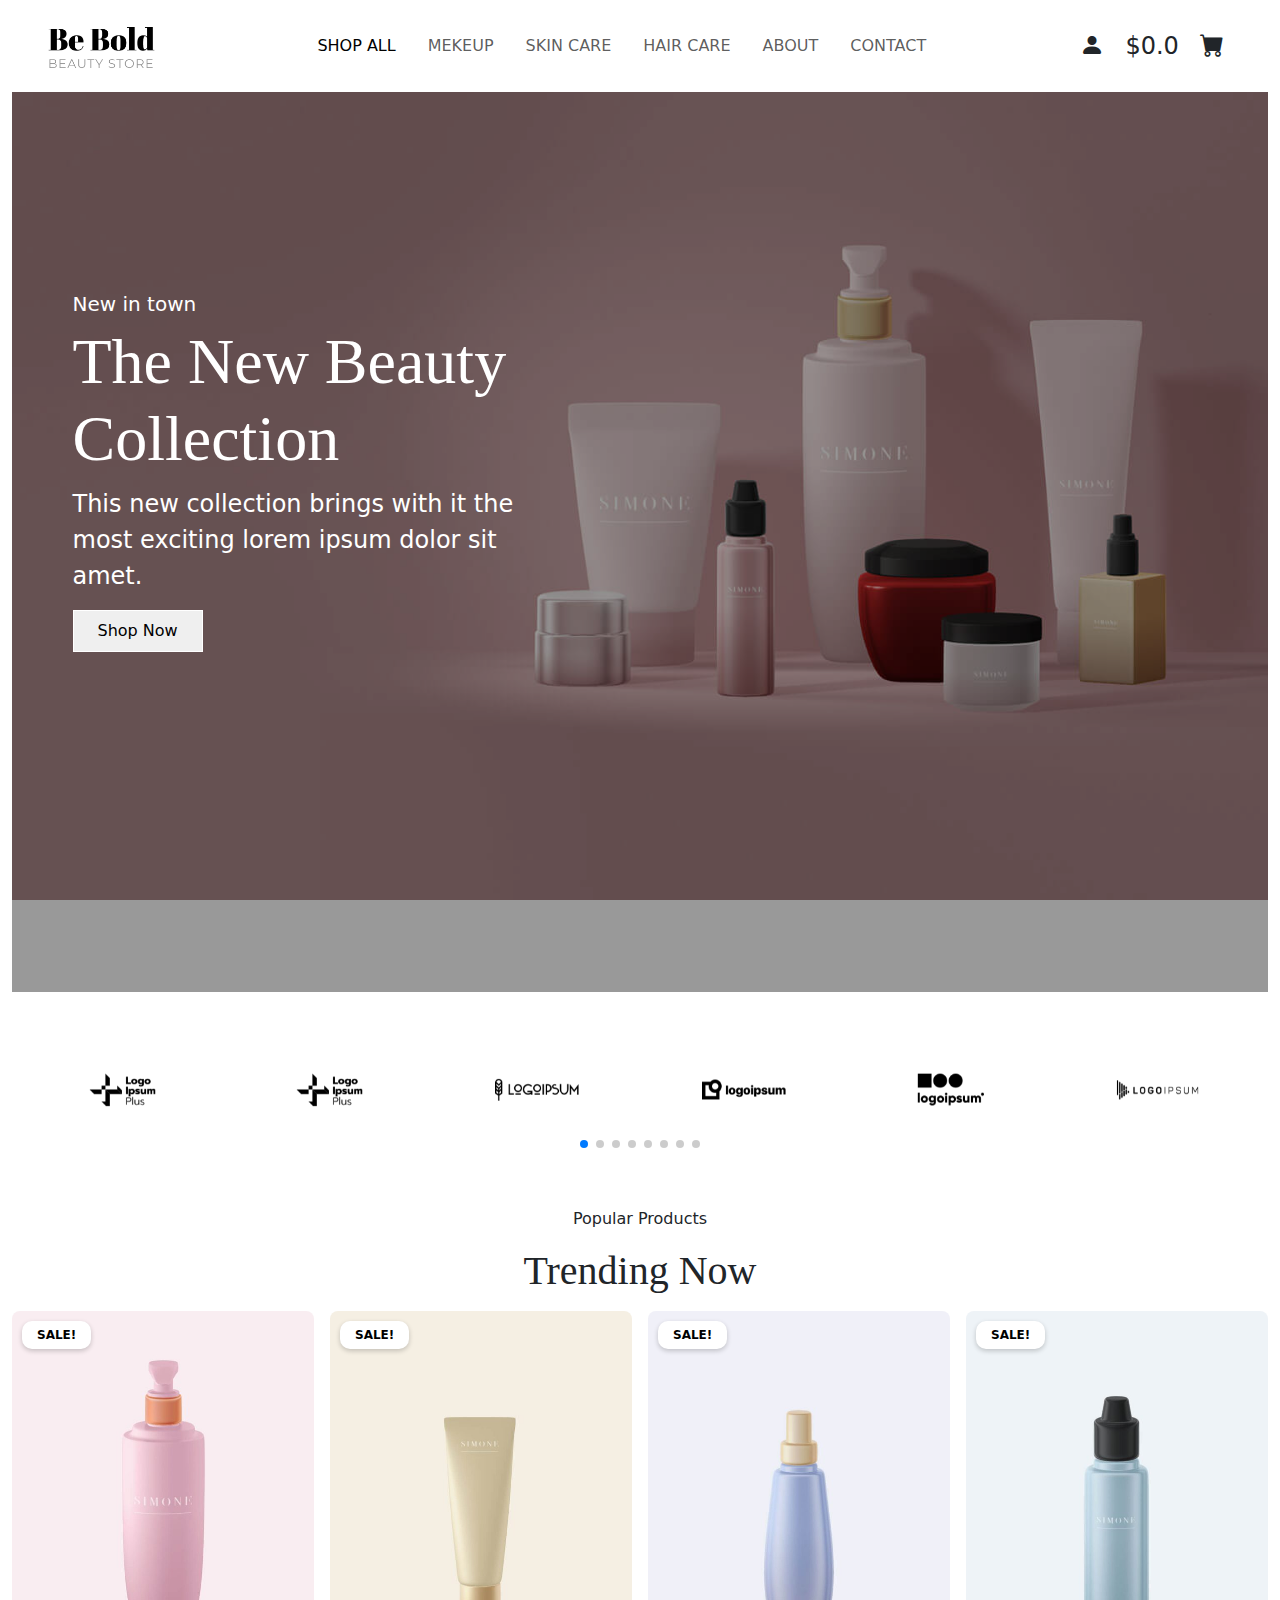
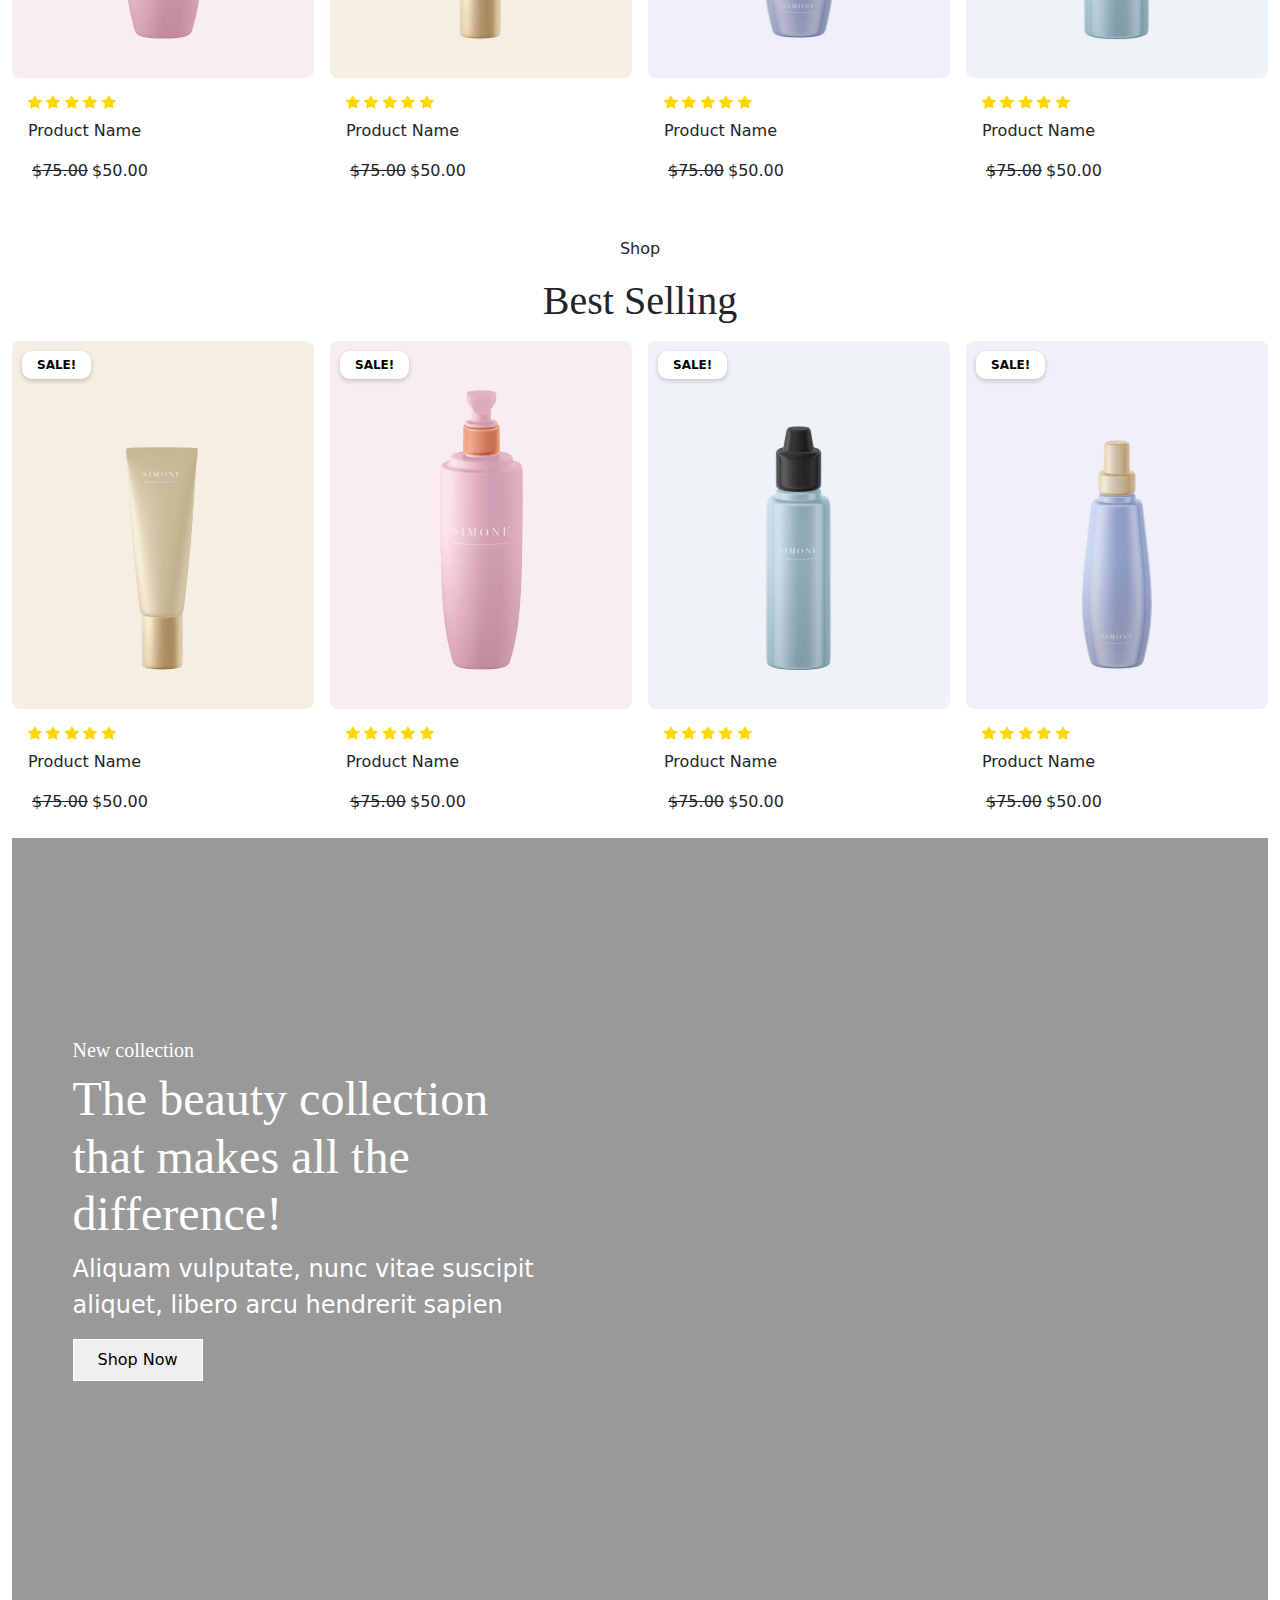
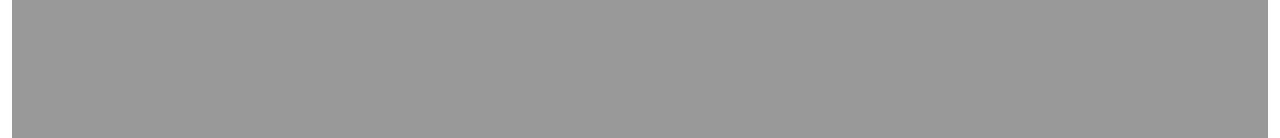
<file: index.html>
<!DOCTYPE html>
<html lang="en">

<head>
    <meta charset="UTF-8" />
    <meta name="viewport" content="width=device-width, initial-scale=1.0" />
    <title>Demo</title>
    <link rel="stylesheet" href="bootsrap/css/bootstrap.min.css" />
    <link rel="stylesheet" href="css/style.css" />
    <link rel="stylesheet" href="https://cdn.jsdelivr.net/npm/bootstrap-icons@1.11.3/font/bootstrap-icons.min.css" />
    <link rel="stylesheet" href="https://cdn.jsdelivr.net/npm/swiper@11/swiper-bundle.min.css" />
</head>

<body>
    <!--Header start here-->
    <header>
        <nav class="navbar navbar-expand-lg py-3">
            <div class="container-fluid px-5">
                <a class="navbar-brand" href="#">
                    <img src="img/logo-retina.png" height="50px" alt="" />
                </a>
                <button class="navbar-toggler" type="button" data-bs-toggle="collapse"
                    data-bs-target="#navbarSupportedContent" aria-controls="navbarSupportedContent"
                    aria-expanded="false" aria-label="Toggle navigation">
                    <span class="navbar-toggler-icon"></span>
                </button>
                <div class="collapse navbar-collapse" id="navbarSupportedContent">
                    <ul class="navbar-nav mx-auto mb-2 mb-lg-0">
                        <li class="nav-item">
                            <a class="nav-link text-uppercase active px-lg-3" aria-current="page" href="#">Shop ALL</a>
                        </li>
                        <li class="nav-item">
                            <a href="" class="nav-link text-uppercase px-lg-3"> MEkeup</a>
                        </li>
                        <li class="nav-item">
                            <a href="" class="nav-link text-uppercase px-lg-3">Skin Care</a>
                        </li>
                        <li class="nav-item">
                            <a href="" class="nav-link text-uppercase px-lg-3">hair care</a>
                        </li>
                        <li class="nav-item">
                            <a href="" class="nav-link text-uppercase px-lg-3">About</a>
                        </li>
                        <li class="nav-item">
                            <a href="" class="nav-link text-uppercase px-lg-3">Contact</a>
                        </li>
                    </ul>
                    <div>
                        <span><i class="bi bi-person-fill fs-4 px-2"></i></span>
                        <span class="fs-4 px-2">$0.0</span>
                        <span><i class="bi fs-4 px-2 bi-cart-fill"></i></span>
                    </div>
                </div>
            </div>
        </nav>
    </header>
     <!--Header end here-->

     <!--Hero section start-->

    <div class="container-fluid">
        <div class="hero" style="padding-inline-start: 1px; padding-inline-end: 20px">

            <div class="container" >
                <div class="col-lg-5" style="padding-block-start: 200px;">
                    <h5 class="text-white">New in town</h5>
                    <h1 class="text-white mytext">The New Beauty Collection</h1>
                    <p class="text-white fs-4">This new collection brings with it the most exciting lorem ipsum dolor sit amet.</p>
                    <button class="mybtn px-4 py-2">Shop Now</button>


                </div>
                <div class="col-lg-7"></div>

            </div>
        </div>
    </div>

    <!--Hero section end -->
    <!--Slider section start-->
    <div class="container-fluid">
        <div class="row px-4 py-4">
            <div class="swiper mySwiper">
                <div class="swiper-wrapper py-4">
                    <div class="swiper-slide">
                        <div class="card">
                            <img src="img/logo-003.png" class="img-fluid" alt="Slide 1">
                            
                        </div>
                    </div>
                    <div class="swiper-slide">
                        <div class="card">
                            <img src="img/logo-003.png" class="img-fluid" alt="Slide 2">
                            
                        </div>
                    </div>
                    <div class="swiper-slide">
                        <div class="card">
                            <img src="img/logo-004.png" class="img-fluid" alt="Slide 3">
                            
                        </div>
                    </div>
                    <div class="swiper-slide">
                        <div class="card">
                            <img src="img/logo-005.png" class="img-fluid" alt="Slide 4">
                            
                        </div>
                    </div>
                    <div class="swiper-slide">
                        <div class="card">
                            <img src="img/logo-006.png" class="img-fluid" alt="Slide 5">
                           
                        </div>
                    </div>
                    <div class="swiper-slide">
                        <div class="card">
                            <img src="img/logo-008.png" class="img-fluid" alt="Slide 6">
                             
                        </div>
                    </div>
                    <div class="swiper-slide">
                        <div class="card">
                            <img src="img/logo-007.png" class="img-fluid" alt="Slide 7">
                            
                        </div>
                    </div>
                    <div class="swiper-slide">
                        <div class="card">
                            <img src="img/logo-003.png" class="img-fluid" alt="Slide 8">
                            
                        </div>
                    </div>
                </div>
                
                <div class="swiper-pagination mt-3"></div>
            </div>
        </div>

    </div>
    <div class="container-fluid">
        <div class="row px-5" style="padding-block-start: 20px;">
            <p class="text-center">Popular Products</p>
            <h1 class="text-center" style="font-family: Cambria, Cochin, Georgia, Times, 'Times New Roman', serif;">Trending Now</h1>


        </div>
        <div class="row g-3 py-2">
            <div class="col-lg-3 ">
                <div class="card position-relative">
                    <img src="img/product-04-a-600x731.jpg" class="img-fluid rounded-3" alt="">
                    <div class="card-body">
                        <h6 class="card-title">
                            <div class="star-rating">
                                <i class="bi bi-star-fill"></i>
                                <i class="bi bi-star-fill"></i>
                                <i class="bi bi-star-fill"></i>
                                <i class="bi bi-star-fill"></i>
                                <i class="bi bi-star-fill"></i>
                            </div>
                        </h6>
                        <p class="card-text">Product Name</p>
                         <span><del class="px-1">$75.00</del>$50.00</span>
                    </div>
                    <div class="sale-button">Sale!</div>
                </div>
            </div>

            <div class="col-lg-3 ">
                <div class="card position-relative">
                    <img src="img/product-2.jpg" class="img-fluid rounded-3" alt="">
                    <div class="card-body">
                        <h6 class="card-title">
                            <div class="star-rating">
                                <i class="bi bi-star-fill"></i>
                                <i class="bi bi-star-fill"></i>
                                <i class="bi bi-star-fill"></i>
                                <i class="bi bi-star-fill"></i>
                                <i class="bi bi-star-fill"></i>
                            </div>
                        </h6>
                        <p class="card-text">Product Name</p>
                         <span><del class="px-1">$75.00</del>$50.00</span>
                    </div>
                    <div class="sale-button">Sale!</div>
                </div>
            </div>


            <div class="col-lg-3 ">
                <div class="card position-relative">
                    <img src="img/product-3.jpg" class="img-fluid rounded-3" alt="">
                    <div class="card-body">
                        <h6 class="card-title">
                            <div class="star-rating">
                                <i class="bi bi-star-fill"></i>
                                <i class="bi bi-star-fill"></i>
                                <i class="bi bi-star-fill"></i>
                                <i class="bi bi-star-fill"></i>
                                <i class="bi bi-star-fill"></i>
                            </div>
                        </h6>
                        <p class="card-text">Product Name</p>
                         <span><del class="px-1">$75.00</del>$50.00</span>
                    </div>
                    <div class="sale-button">Sale!</div>
                </div>
            </div>

            <div class="col-lg-3 ">
                <div class="card position-relative">
                    <img src="img/product-4.jpg" class="img-fluid rounded-3" alt="">
                    <div class="card-body">
                        <h6 class="card-title">
                            <div class="star-rating">
                                <i class="bi bi-star-fill"></i>
                                <i class="bi bi-star-fill"></i>
                                <i class="bi bi-star-fill"></i>
                                <i class="bi bi-star-fill"></i>
                                <i class="bi bi-star-fill"></i>
                            </div>
                        </h6>
                        <p class="card-text">Product Name</p>
                         <span><del class="px-1">$75.00</del>$50.00</span>
                    </div>
                    <div class="sale-button">Sale!</div>
                </div>
            </div>
        </div>

    </div>

    <div class="container-fluid">
        <div class="row px-5" style="padding-block-start: 30px;">
            <p class="text-center">Shop</p>
            <h1 class="text-center" style="font-family: Cambria, Cochin, Georgia, Times, 'Times New Roman', serif;">Best Selling</h1>

        </div>

        <div class="row g-3 py-2">
            <div class="col-lg-3 ">
                <div class="card position-relative">
                    <img src="img/product-2.jpg" class="img-fluid rounded-3" alt="">
                    <div class="card-body">
                        <h6 class="card-title">
                            <div class="star-rating">
                                <i class="bi bi-star-fill"></i>
                                <i class="bi bi-star-fill"></i>
                                <i class="bi bi-star-fill"></i>
                                <i class="bi bi-star-fill"></i>
                                <i class="bi bi-star-fill"></i>
                            </div>
                        </h6>
                        <p class="card-text">Product Name</p>
                         <span><del class="px-1">$75.00</del>$50.00</span>
                    </div>
                    <div class="sale-button">Sale!</div>
                </div>
            </div>

            <div class="col-lg-3 ">
                <div class="card position-relative">
                    <img src="img/product-04-a-600x731.jpg" class="img-fluid rounded-3" alt="">
                    <div class="card-body">
                        <h6 class="card-title">
                            <div class="star-rating">
                                <i class="bi bi-star-fill"></i>
                                <i class="bi bi-star-fill"></i>
                                <i class="bi bi-star-fill"></i>
                                <i class="bi bi-star-fill"></i>
                                <i class="bi bi-star-fill"></i>
                            </div>
                        </h6>
                        <p class="card-text">Product Name</p>
                         <span><del class="px-1">$75.00</del>$50.00</span>
                    </div>
                    <div class="sale-button">Sale!</div>
                </div>
            </div>


            <div class="col-lg-3 ">
                <div class="card position-relative">
                    <img src="img/product-4.jpg" class="img-fluid rounded-3" alt="">
                    <div class="card-body">
                        <h6 class="card-title">
                            <div class="star-rating">
                                <i class="bi bi-star-fill"></i>
                                <i class="bi bi-star-fill"></i>
                                <i class="bi bi-star-fill"></i>
                                <i class="bi bi-star-fill"></i>
                                <i class="bi bi-star-fill"></i>
                            </div>
                        </h6>
                        <p class="card-text">Product Name</p>
                         <span><del class="px-1">$75.00</del>$50.00</span>
                    </div>
                    <div class="sale-button">Sale!</div>
                </div>
            </div>

            <div class="col-lg-3 ">
                <div class="card position-relative">
                    <img src="img/product-3.jpg" class="img-fluid rounded-3" alt="">
                    <div class="card-body">
                        <h6 class="card-title">
                            <div class="star-rating">
                                <i class="bi bi-star-fill"></i>
                                <i class="bi bi-star-fill"></i>
                                <i class="bi bi-star-fill"></i>
                                <i class="bi bi-star-fill"></i>
                                <i class="bi bi-star-fill"></i>
                            </div>
                        </h6>
                        <p class="card-text">Product Name</p>
                         <span><del class="px-1">$75.00</del>$50.00</span>
                    </div>
                    <div class="sale-button">Sale!</div>
                </div>
            </div>
        </div>

    </div>


    <div class="container-fluid">
        <div class="hero2" style="padding-inline-start: 1px; padding-inline-end: 20px">

            <div class="container" >
                <div class="col-lg-5" style="padding-block-start: 200px;">
                    <h5 class="text-white" style="font-family: 'Times New Roman', Times, serif;">New collection</h5>
                    <h1 class="text-white mytext1"  >The beauty collection that makes all the difference!</h1>
                    <p class="text-white fs-4">Aliquam vulputate, nunc vitae suscipit aliquet, libero arcu hendrerit sapien</p>
                    <button class="mybtn px-4 py-2">Shop Now</button>


                </div>
                <div class="col-lg-7"></div>

            </div>
        </div>
    </div>

    <script src="bootsrap/js/bootstrap.min.js"></script>
    <script src="https://cdn.jsdelivr.net/npm/swiper@11/swiper-bundle.min.js"></script>
    <script>
        var swiper = new Swiper(".mySwiper", {
            slidesPerView: 6, // Show 6 slides at once
            spaceBetween: 10, // Space between slides
            slidesPerGroup: 1, // Move 1 slide at a time
            loop: true, // Infinite loop
            autoplay: {
                delay: 2000, // Auto-slide every 2 seconds
                disableOnInteraction: false, // Continue autoplay after user interaction
            },
            navigation: {
                nextEl: ".swiper-button-next",
                prevEl: ".swiper-button-prev",
            },
            pagination: {
                el: ".swiper-pagination",
                clickable: true,
            },
            breakpoints: {
                // Responsive breakpoints
                320: {
                    slidesPerView: 2,
                },
                768: {
                    slidesPerView: 4,
                },
                1024: {
                    slidesPerView: 6,
                }
            }
        });
    </script>
</body>

</html>
</file>
<file: css/style.css>
*{
    margin: 0;
    padding: 0;
    box-sizing: border-box;
}
.hero {
    background-image: url('../img/hero.jpg');
    background-repeat: no-repeat;
    background-position: center;
    background-attachment: fixed;
    background-size: cover; /* Added this for better responsive coverage */
    height: 100vh;
    width: 100%;
    position: relative;
    z-index: 1; /* Added base z-index */
}

.hero::after {
    content: '';
    position: absolute;
    top: 0;
    left: 0;
    height: 100%;
    width: 100%;
    background: rgba(0, 0, 0, 0.4); /* Fixed rgba syntax */
    z-index: -1; /* Ensures overlay stays behind content */
}

.hero2{
    background-image: url('../img/bg-03.jpg');
    background-repeat: no-repeat;
    background-position: center;
    background-attachment: fixed;
    height: 100vh;
    width: 100%;
    position: relative;
    z-index: 1;

}
.hero2::after{
    content: '';
    height: 100%;
    width: 100%;
    background: rgb(0, 0,0,0.4);
    position: absolute;
    z-index: -1;
    top: 0;
    left: 0;


}


.mytext{
    font-size: 4rem;
    font-family: Cambria, Cochin, Georgia, Times, 'Times New Roman', serif;
}
.mytext1{
    font-size: 3rem;
    font-family: 'Times New Roman', Times, serif;
}
.mybtn{
    border: 1px solid white;
    color: black;

}

.star-rating {
    color: #ffd700; /* Gold color for stars */
    font-size: 14px;
}

.card{
    border: none;
    background-color: transparent;
    border-radius: 10px;
}
.sale-button {
    position: absolute;
    top: 10px;
    left: 10px;
    background-color:  white;
    color: black;
    padding: 5px 15px;
    font-size: 12px;
    border-radius: 3px;
    font-weight: bold;
    text-transform: uppercase;
    cursor: pointer;
    z-index: 2;
    box-shadow: 0 2px 5px rgba(0,0,0,0.2);
    transition: all 0.3s ease;
    border-radius: 10px;
  }
  

@media (min-width: 767px) and (max-width: 1023px) {
    
}

@media (min-width:1024px){
    
   

}
</file>
